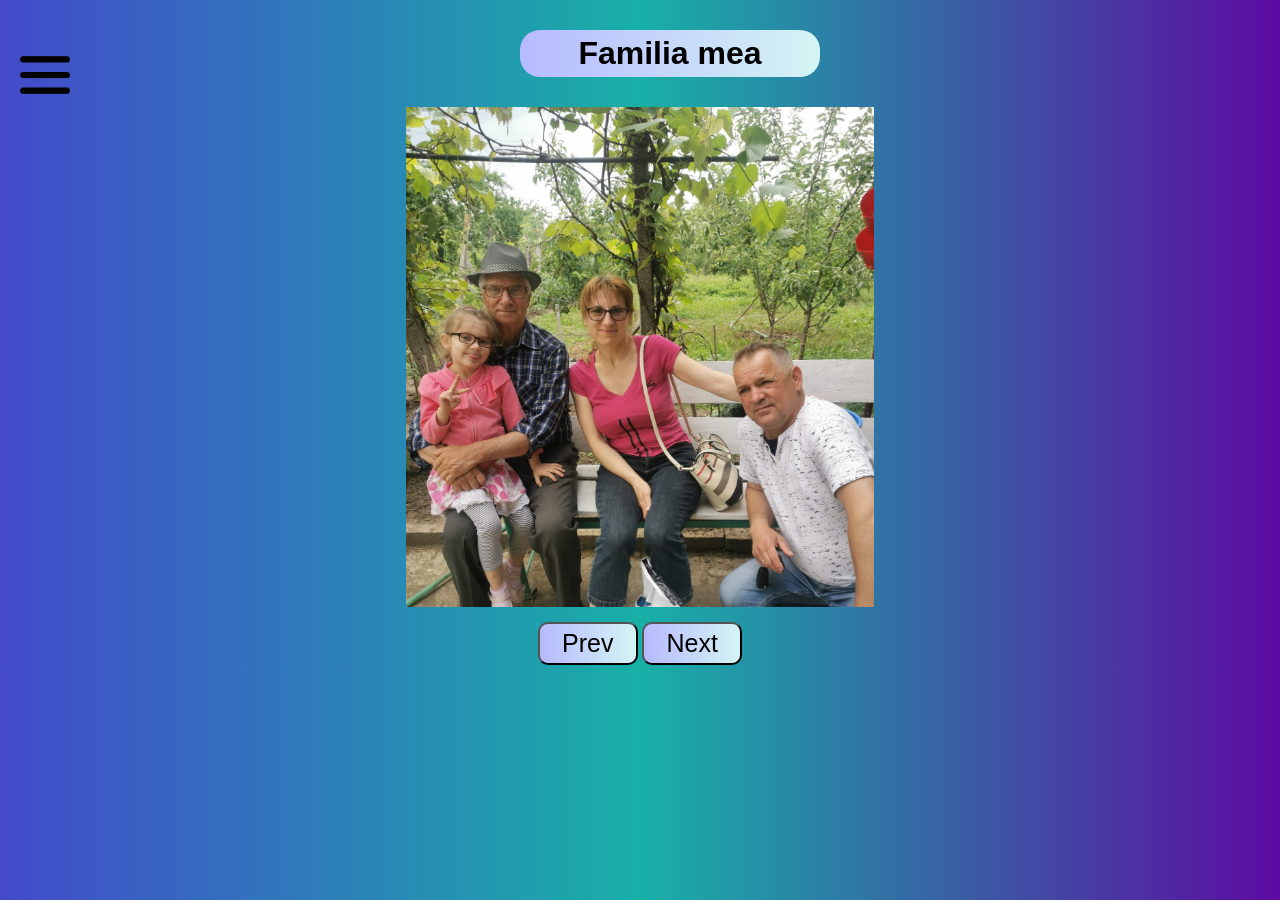
<file: familiamea.html>
<!DOCTYPE html>
<html>
<head>
<meta charset="UTF-8">
<meta name="viewport" content="width=device-width, initial-scale=1.0">
<title>site despre mine</title>
<link rel="stylesheet" href="stylePROIECT.css">

</head>
<body>
  <div id="meniu" onclick="closeMeniu()">
        <div id="meniucontent">
	        <div class="titlumeniu">
	            <h2>MENIU</h2>
	        </div>
	        <a href="SITEPERS.html">PAGINA PRINCIPALA</A>
	        <a href="undelocuiesc.html"><b>UNDE LOCUIESC</a>
	        <a href="familiamea.html">FAMILIA MEA</a>
	        <a href="opinie.html">OPINIA TA</b></a>
	    </div>
	</div>
   <img src="menuicon.png" alt="imagine meniu" id="imgmenu" onclick="openMeniu()">
   <div class="titluf">
	    <h1>Familia mea</h1>
	</div>
    <main>
	    <img src="pozafam2.jpg"  class="slide" alt="img1" width="1000" height="500">
		<img src="pozafam4.jpg" class="slide" alt="img1" width="1000" height="500">
	    <img src="pozafam3.jpg" class="slide" alt="img1" width="1000" height="500">
		<img src="pozafam1.jpg" class="slide" alt="img1" width="1000" height="500">
	</main>
    <div class="nav">
	    <button onclick="goPrev()">
		    Prev
		</button>
		<button onclick="goNext()">
		    Next
		</button>
<script src="proiectjava.js"></script>
</body>
</html>
</file>
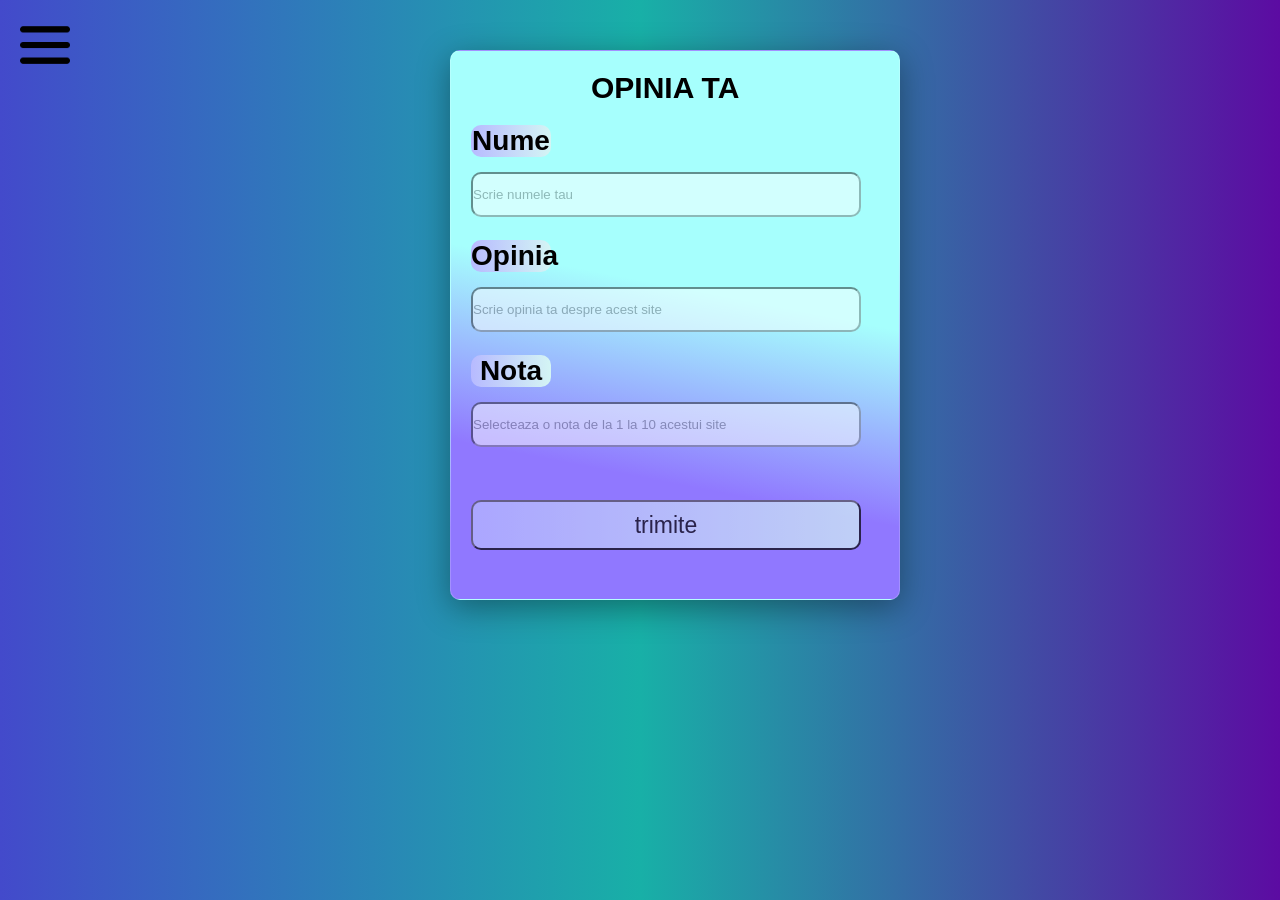
<file: opinie.html>
<!DOCTYPE.html>
<html>
<head>
<meta name="viewport" content="width=device-width, initial-scale=1.0">
<title>site despre mine</title>
<link rel="stylesheet" href="stylePROIECT.css">
</head>
<body>
    <div id="meniu" onclick="closeMeniu()">
        <div id="meniucontent">
	        <div class="titlumeniu">
	            <h2>MENIU</h2>
	        </div>
	        <a href="SITEPERS.html">PAGINA PRINCIPALA</A>
	        <a href="undelocuiesc.html"><b>UNDE LOCUIESC</a>
	        <a href="familiamea.html">FAMILIA MEA</a>
	        <a href="opinie.html">OPINIA TA</b></a>
	    </div>
	</div>
  <img src="menuicon.png" alt="imagine meniu" id="imgmenu" onclick="openMeniu()">
  <div class="chenaropinie" id="chenarop">
        <div class="opinietitlu">
	        <h2>OPINIA TA</h2>
	    </div>
  <div class="numelee">
	    <h3>Nume </h3>
  </div>
	
  <input type="text" id="imput" placeholder="Scrie numele tau">
  <br>
  <br>
 
   <div class="opiniaa">
	    <h3>Opinia </h3>
   </div>
  
  <input type="text" id="imput" placeholder="Scrie opinia ta despre acest site">
  <br>
  <br>

   <div class="notaa">
	    <h3>Nota  </h3>
   </div>
  
  <input type="number" id="imput"placeholder="Selecteaza o nota de la 1 la 10 acestui site">
  <br>
  <br>
  <button onclick="closeChenar(), openPagina()" >trimite </button>
  
  </div>
  <div  id="multopinie">
        <h1>Multumesc pentru opinie!</h1>
  </div>
   
   
   
   
   
     <script src="proiectjava.js"></script>  
</body>
</html>
</file>
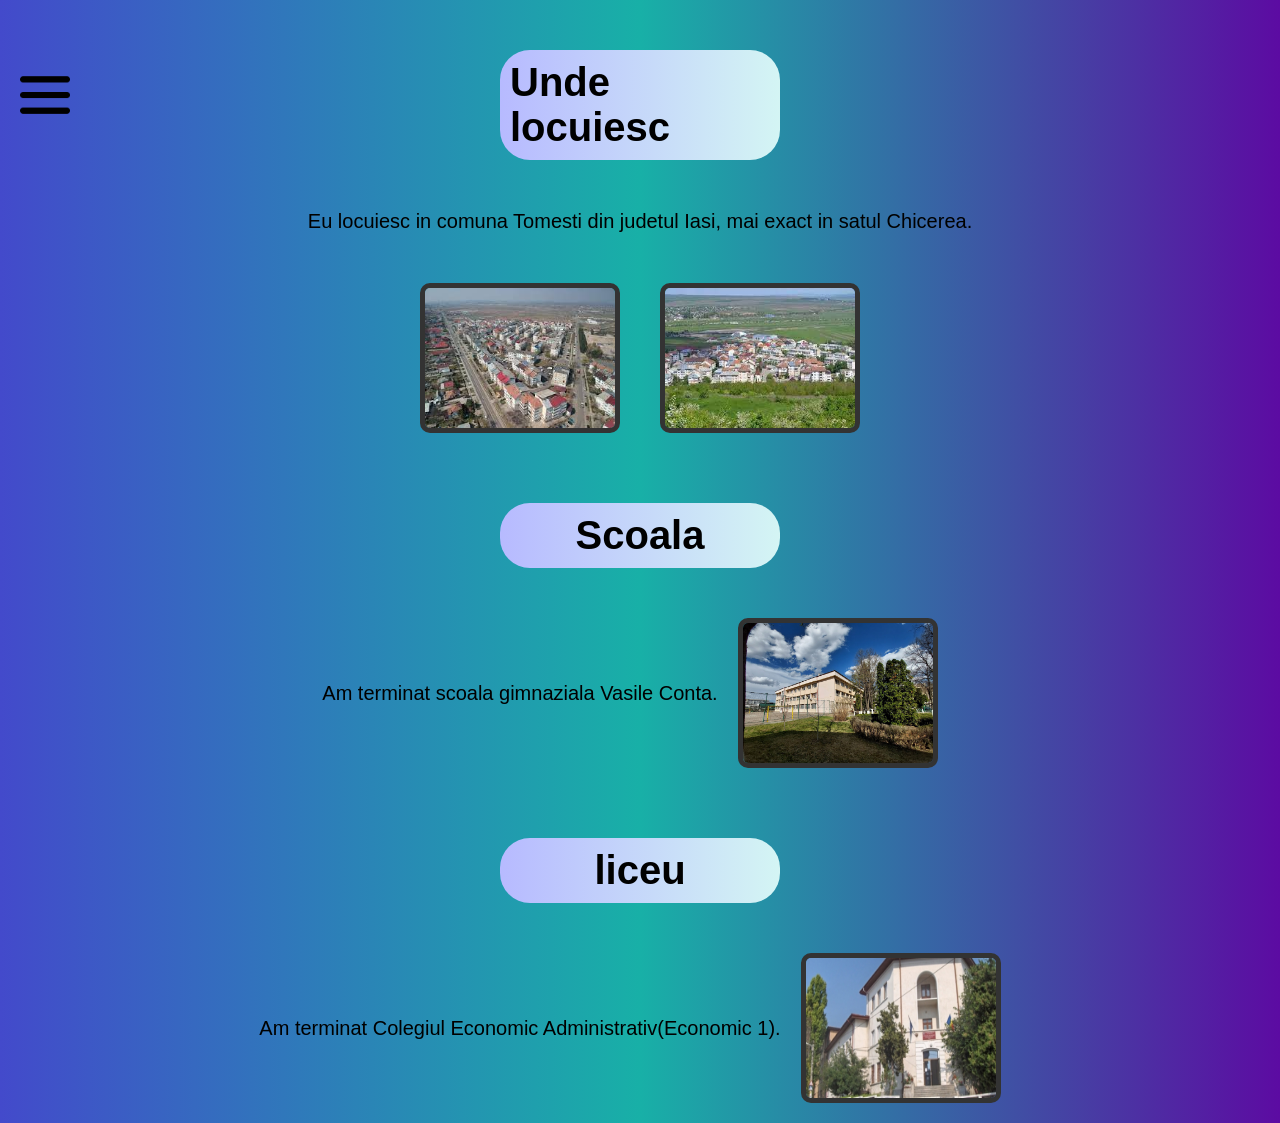
<file: undelocuiesc.html>
<!DOCTYPE.html>
<html>
<head>
<meta name="viewport" content="width=device-width, initial-scale=1.0">
<title>site despre mine</title>
<link rel="stylesheet" href="stylePROIECT.css">
</head>
<body>
    <div id="meniu" onclick="closeMeniu()">
        <div id="meniucontent">
	        <div class="titlumeniu">
	            <h2>MENIU</h2>
	        </div>
	        <a href="SITEPERS.html">PAGINA PRINCIPALA</A>
	        <a href="undelocuiesc.html"><b>UNDE LOCUIESC</a>
	        <a href="familiamea.html">FAMILIA MEA</a>
	        <a href="opinie.html">OPINIA TA</b></a>
	    </div>
	</div>
   <img src="menuicon.png" alt="imagine meniu" id="imgmenu" onclick="openMeniu()">
   <div class="comuna">
         <h1 id="titlurotund">Unde locuiesc</h1>
  </div>
  <div class="comuna2">
	     <p>Eu locuiesc in comuna Tomesti din judetul Iasi, mai exact in satul Chicerea.</p>
  </div>
  <div class="imgtomestii">
         <img  src="imgtomesti.jpg" alt="imgtomesti">
         <img  src="imgtomesti1.jpg" alt="imgtomesti1">
  </div>
  <div class="scoalatitlu">
         <h1>Scoala</h1>
  </div>
  <div class="scoala">
         <p>Am terminat scoala gimnaziala Vasile Conta.</p>
         <img src="imgscoala.jpg">
  </div>
  <div class="liceutitlu">
         <h1>liceu</h1>
  </div>
  <div class="liceu">
         <p>Am terminat Colegiul Economic Administrativ(Economic 1).</p>
         <img src="imgliceu.jpg">
  </div>





<script src="proiectjava.js"></script>
</body>
</html>
</file>
<file: stylePROIECT.css>
*{
	margin: 0px;
	padding: 0px;
	font-family: optima, sans-serif;
	box-sizing: border-box;
}
header{
	background: url("aurora2.jpg");
	backdrop-filter: blur(10px);
    -webkit-backdrop-filter: blur(10px);
	text-align: center;
	font-size: 25px;
	height: 120px;
	padding: 30px;
	width: 1000px;
	
    margin-left: 170px;
    backdrop-filter: blur(10px);
    -webkit-backdrop-filter: blur(10px);
    border-radius: 20px;
    border:1px solid rgba(255, 255, 255, 0.18);
    box-shadow: 0 8px 32px 0 rgba(0, 0, 0, 0.37);
	position: relative;
    animation-name: example;
    animation-duration: 2s;
}
@keyframes example {
  0%   { top:-200px;}
  100%  {  top:0px;}
}
body{
	
	background: linear-gradient(to right , #434acb  , #18b0a7, #5c0ba2  );
	overflow-x: hidden;
}
#meniu{
    display: none;
    position: fixed;
    top: 0;
    left: 0;
    width: 100%;
    height: 100%;
    justify-content: center;
    align-items: center;
}
#meniucontent{
    padding: 30px;
    border-radius: 10px;
	width: 450px;
	height: 500px;
	transition: left 1s;
	background: linear-gradient(135deg, rgba(255, 255, 255, 0.1), rgba(255, 255, 255, 0));
    backdrop-filter: blur(10px);
    -webkit-backdrop-filter: blur(10px);
    border-radius: 20px;
    border: 5px solid rgba(0, 0, 0, 0.5); 
    box-shadow: 0 20px 32px 0 rgba(0, 0, 0, 0.37);
}
.titlumeniu{
	display: flex;
	align-items: center;
	margin-left: 130px;
	font-size: 25px;
}
#meniucontent a{
	padding: 8px;
    margin-top: 40px;
	display: flex;
    align-items: center;
    text-decoration: none;
    color: #333;
    font-size: 25px;
	font-weight: bold;
	
}
#meniucontent a:hover{
	color: blue;
	font-size: 35px;
}
#meniu, #meniucontent {
    z-index: 2; 
}

#imgmenu{
	width: 50px;
	height: auto;
	margin-left: 20px;
	margin-top: 20px;
	cursor: pointer;
	overflow: visible;
	animation: 2s;
    border-radius: 10px;
	position: absolute;
}
#imgmenu:hover{
	width: 60px;
	background: linear-gradient(to right , #b7baff, #d4f5f4);
}
.textsiimg1{
    display: flex;
	margin-top: 20px;
	position: relative;
    animation: numar 2s;
    animation-fill-mode: forwards;
}
.textsiimg1 img{
	width: 100px;
	height: auto;
	border-radius:10px;
}
.div1{
	display: flex;
	margin-top: 20px;
	position: relative;
    animation: numar 2s;
    animation-fill-mode: forwards;
}
 #div1 {animation-timing-function: ease;}
@keyframes numar{
	from{ left: 10px;opacity: 0.1;display: none;}
	to{left: 375px;opacity: 1.0;display: flex;}

}
	
.cinesunteu{
	background: linear-gradient(to right , #b7baff, #d4f5f4);
	border-radius: 10px;
	width: 550px;
	height: auto;
	padding: 20px;
	margin: 20px;
	font-size: 15px;
	
}
.hobby{
	
	background: linear-gradient(to right , #b7baff, #d4f5f4);
	width: 550px;
	height: auto;
	padding: 20px;
	margin: 20px;
	font-size: 15px;
	border-radius: 10px;
}
.despremine{
	background: linear-gradient(to right , #b7baff, #d4f5f4);
	border-radius: 10px;
	width: 550px;
	height: auto;
	padding: 20px;
	margin: 20px;
	font-size: 15px;
	margin-bottom: 100px;
}
 
footer{
    background: #343434;
    padding-top: 50px;
    margin-top: 50px;
}
.container{
    width: 1140px;
    margin: auto;
    display: flex;
    justify-content: center;
}
.footer-content{
    width: 33.3%;
}
h3{
    font-size: 28px;
    margin-bottom: 15px;
    text-align: center;
}
    
 
.footer-content ul{
    text-align: center;
}
.list{
    padding: 0;
}
.list li{
    width: auto;
    text-align: center;
    list-style-type:none;
    padding: 7px;
    position: relative;
}
.socials{
    width: 50px;
    border-radius: 10px;
    height: auto;
}	

    
   
.social-icons li{
    display: inline-block;
    text-align: center;
    padding: 5px;
}
    
 a{
    text-decoration: none;
}
a:hover{
    color: blue;
}
   
    
    
    
.comuna{
	top: 100px;
	background: linear-gradient(to right , #b7baff, #d4f5f4);
	display: flex;
	align-items: center;
	justify-content: center;
	border-radius: 30px;
    margin-left: 500px;
	margin-right: 500px;
	margin-top: 50px;
	padding: 10px;
	font-size:20px;
	
}
.comuna2{
	margin-top: 50px;
	display: flex;
	align-items: center;
	justify-content: center;
	font-size: 20px;
}
.imgtomestii{
	margin-top: 30px;
	display: flex;
	align-items: center;
	justify-content: center;
	
}
.imgtomestii img{
	border-radius: 10px;
	margin:20px;
	width: 200px;
	height: 150px;
	border: 5px solid #333;
}
.imgtomestii img:hover{
	width: 300px;
	height: 250px;
	border: 5px solid #333;
}
.scoalatitlu{
	top: 100px;
	background: linear-gradient(to right , #b7baff, #d4f5f4);
	display: flex;
	align-items: center;
	justify-content: center;
	border-radius: 30px;
    margin-left: 500px;
	margin-right: 500px;
	margin-top: 50px;
	padding: 10px;
	font-size: 20px;
}
.scoala {
	margin-top: 30px;
	display: flex;
	align-items: center;
	justify-content: center;
}
.scoala  img{
	border-radius: 10px;
	margin:20px;
	width: 200px;
	height: 150px;
	border: 5px solid #333;
}
.scoala img:hover{
	width: 300px;
	height: 250px;
	border: 5px solid #333;
}
.scoala p{
	font-size: 20px;
}
.liceutitlu{
	top: 100px;
	background: linear-gradient(to right , #b7baff, #d4f5f4);
	display: flex;
	align-items: center;
	justify-content: center;
	border-radius: 30px;
    margin-left: 500px;
	margin-right: 500px;
	margin-top: 50px;
	padding: 10px;
	font-size: 20px;
}
.liceu{
	margin-top: 30px;
	display: flex;
	align-items: center;
	justify-content: center;
}
.liceu img{
	border-radius: 10px;
	margin:20px;
	width: 200px;
	height: 150px;
	border: 5px solid #333;
}
.liceu img:hover{
	width: 300px;
	height: 250px;
	border: 5px solid #333;
}
.liceu p{
	font-size: 20px;
}
.chenaropinie{
	position: fixed;
    background: linear-gradient(11deg, rgba(144,120,255,1) 25%, rgba(166,255,253,1) 56%);
	backdrop-filter: blur(10px);
	-webkit-backdrop-filter: blur(10px);
	border:1px solid rgba(255, 255, 255, 0.18);
    box-shadow: 0 8px 32px 0 rgba(0, 0, 0, 0.37);
    border-radius: 20px;
	font-size: 20px;
	display: block;
	padding: 20px;
	height: 550px;
	margin-top: 50px;
	margin-left: 450px;
	margin-right:600px;
	border-radius: 10px;
	width: 450px;
	animation-name: example1;
    animation-duration: 2s;
}
@keyframes example1 {
  0%   { margin-top:-50px;opacity: 0.1}
  100%  {  margin-top:50px;opacity:1.0}
}
.opinietitlu{
	margin-left:120px;
	margin-bottom: 20px;
}
#imput{
	height: 45px;
	width: 390px;
	border-radius: 10px;
	opacity: 0.5;
}
#imput:hover{
	height: 50px;
	width: 397px;
	opacity: 1.0;
}
.chenaropinie button{
	font-size: 23px;
	background: linear-gradient(to right , #b7baff, #d4f5f4);
	border-radius: 10px;
	width:390px;
	height: 50px;
	opacity: 0.7;
	transition: height 0.5s;
	margin-top: 30px;
}
.chenaropinie button:hover{
	font-size: 30px;
	height: 55px;
	width:400px;
	opacity: 1.2;
	background: linear-gradient(11deg, rgba(67,178,255,1) 25%, rgba(50,71,255,1) 78%);
}
#multopinie{
	display: none;
	position: fixed;;
	align-items: center;
	justify-content: center;
	background:  linear-gradient(to right , #b7baff, #d4f5f4);;
	margin-top: 200px;
	margin-left: 350px;
	margin-right:600px;
	border-radius: 10px;
	width: 650px;
	font-size: 25px;
	
}
.numelee{
    background:  linear-gradient(to right , #b7baff, #d4f5f4);
    width: 80px;
	border-radius: 10px;
} 	
.opiniaa{
	background:  linear-gradient(to right , #b7baff, #d4f5f4);
    width: 80px;
	border-radius: 10px;
}
.notaa{
	background:  linear-gradient(to right , #b7baff, #d4f5f4);
    width: 80px;
	border-radius: 10px;
}
.titluf{
	margin-top: 30px;
	margin-left: 520px;
	padding: 5px;
	width: 300px;
	display: flex;
	justify-content: center;
	align-items: center;
	background: linear-gradient(to right , #b7baff, #d4f5f4);
	border-radius: 20px;
	
}
main{
	width: 500px;
	height: 500px;
	box-shadow: 0px 0px 0px grey;
	margin: auto;
	margin-top: 30px;
	position: relative;
	overflow: hidden;
}
.slide{
	width: 100%;
	height: 100%;
	position: absolute;
	transition: 1s;
	object-fit: contain;
}
.nav{
	text-align: center;
	margin-top: 15px;
}
.nav button{
	width: 100px;
	font-size: 25px;
	padding: 5px;
	border-radius: 10px;
	background: linear-gradient(to right , #b7baff, #d4f5f4);
}
</file>
